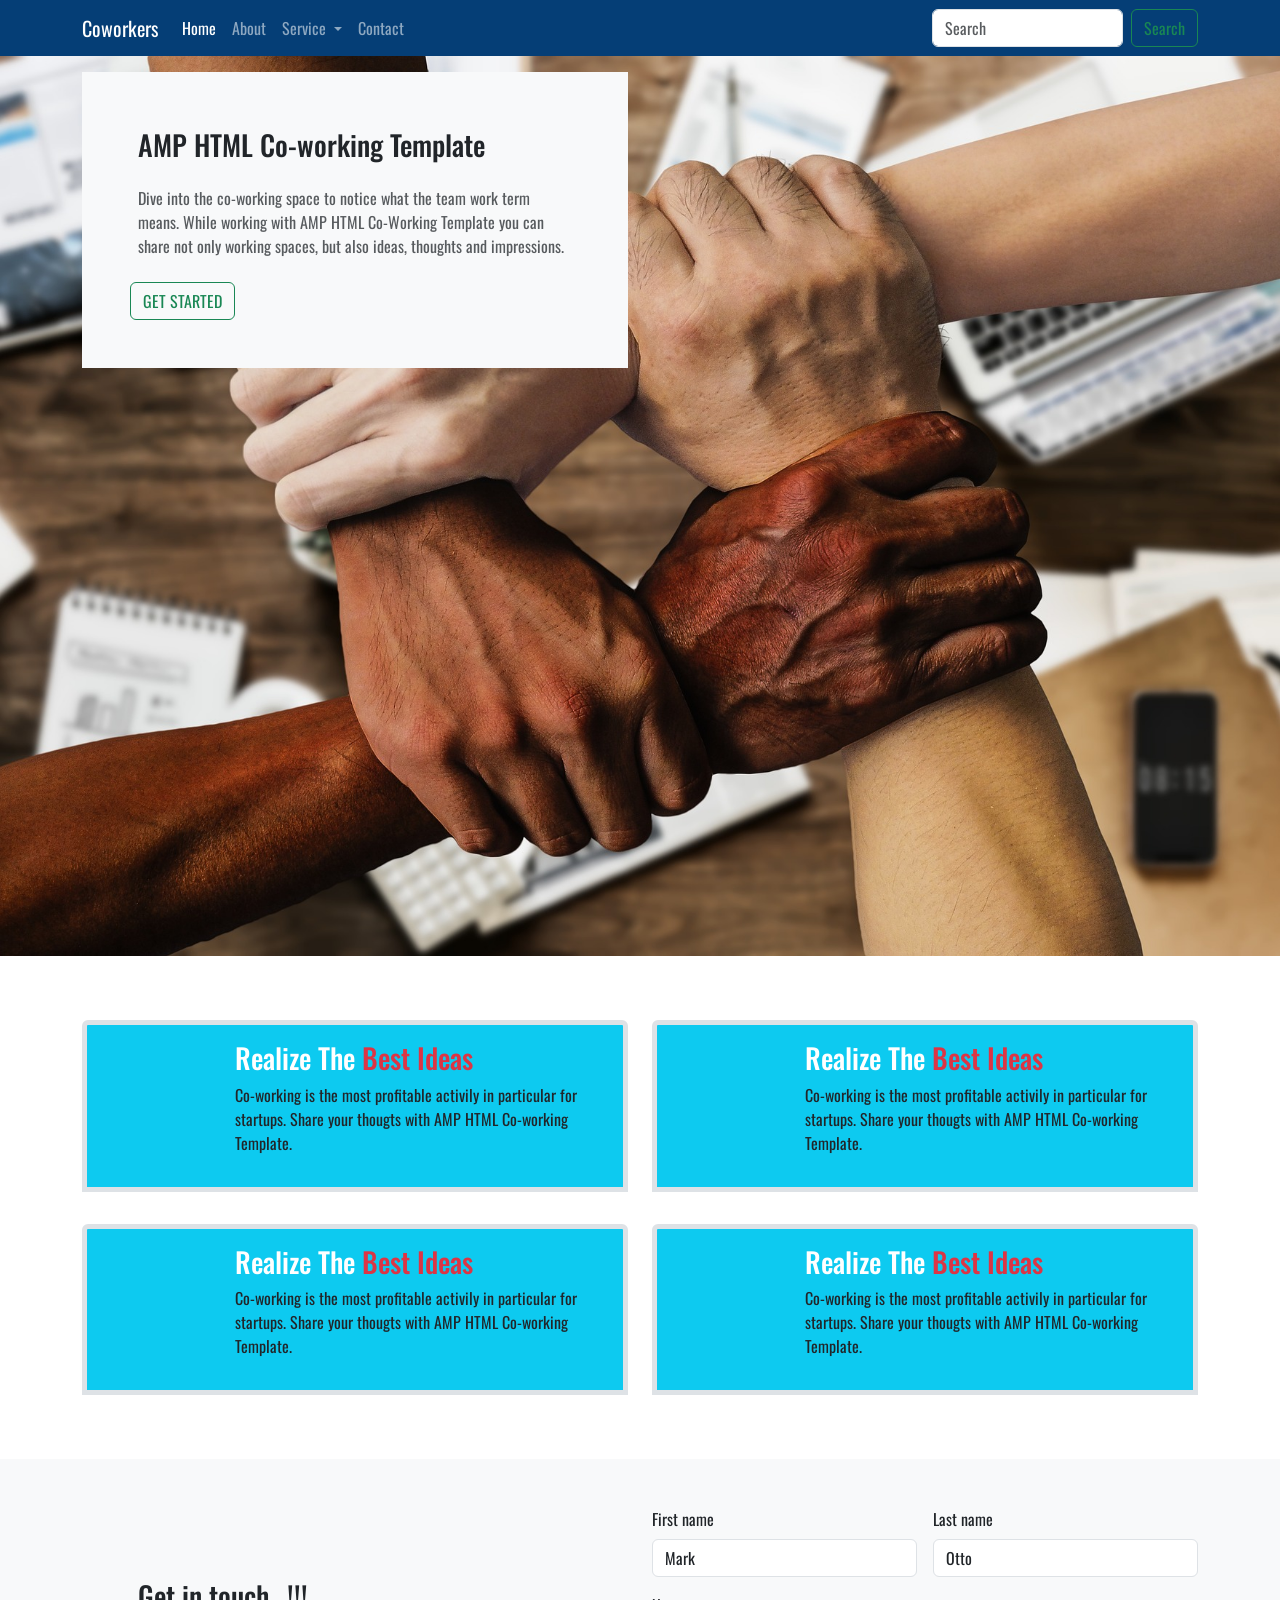
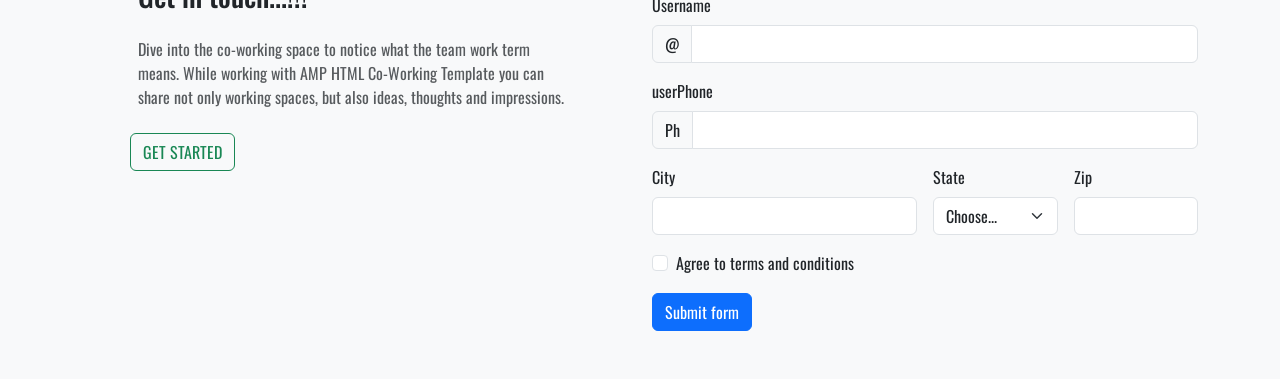
<file: bootstrap/index.html>
<!DOCTYPE html>
<html lang="en">

<head>
    <meta charset="UTF-8">
    <meta name="viewport" content="width=device-width, initial-scale=1.0">
    <title>Hii Co workrs</title>
    <link rel="shortcut icon" href="assets/logo.png" type="image/x-icon">
    <link href="https://cdn.jsdelivr.net/npm/bootstrap@5.0.2/dist/css/bootstrap.min.css" rel="stylesheet"
        crossorigin="anonymous">

    <script src="https://cdn.jsdelivr.net/npm/bootstrap@5.0.2/dist/js/bootstrap.bundle.min.js"
        crossorigin="anonymous"></script>
    <link rel="stylesheet" href="style.css">
    <link href="
        https://cdn.jsdelivr.net/npm/bootstrap-icons@1.13.2/font/bootstrap-icons.min.css
        " rel="stylesheet">
</head>

<body>

    <header>
        <nav class="navbar navbar-expand-lg navbar-dark bg-dark mynav">
            <div class=" container">
                <a class="navbar-brand" href="#">Coworkers</a>
                <button class="navbar-toggler" type="button" data-bs-toggle="collapse"
                    data-bs-target="#navbarSupportedContent" aria-controls="navbarSupportedContent"
                    aria-expanded="false" aria-label="Toggle navigation">
                    <span class="navbar-toggler-icon"></span>
                </button>
                <div class="collapse navbar-collapse" id="navbarSupportedContent">
                    <ul class="navbar-nav me-auto mb-2 mb-lg-0">
                        <li class="nav-item">
                            <a class="nav-link active" aria-current="page" href="#">Home</a>
                        </li>
                        <li class="nav-item">
                            <a class="nav-link" href="#">About</a>
                        </li>
                        <li class="nav-item dropdown">
                            <a class="nav-link dropdown-toggle" href="#" id="navbarDropdown" role="button"
                                data-bs-toggle="dropdown" aria-expanded="false">
                                Service
                            </a>
                            <ul class="dropdown-menu" aria-labelledby="navbarDropdown">
                                <li><a class="dropdown-item" href="#">Web</a></li>
                                <li><a class="dropdown-item" href="#">Mobile</a></li>
                                <li>
                                    <hr class="dropdown-divider">
                                </li>
                                <li><a class="dropdown-item" href="#">Others</a></li>
                            </ul>
                        </li>
                        <li class="nav-item">
                            <a class="nav-link" href="#">Contact </a>
                        </li>
                    </ul>
                    <form class="d-flex">
                        <input class="form-control me-2" type="search" placeholder="Search" aria-label="Search">
                        <button class="btn btn-outline-success" type="submit">Search</button>
                    </form>
                </div>
            </div>
        </nav>
    </header>

    <section class="herosec">
        <div class="container">
            <div class="row">
                <div class="col-md-6">
                    <div class="herocontent bg-light p-5 my-3">
                        <h1 class="fs-3 p-2"> AMP HTML Co-working Template</h1>
                        <p class="text-muted p-2">
                            Dive into the co-working space to notice what the team work term means. While working with
                            AMP HTML
                            Co-Working Template you can share not only working spaces, but also ideas, thoughts and
                            impressions.
                        </p>
                        <button type="button" class="btn btn-outline-success">GET STARTED</button>
                    </div>
                </div>
                <div class="col-md-6">
                </div>
            </div>
        </div>
    </section>

    <section class="adsec py-5">
        <div class="container">
            <div class="row">
                <div class="col-md-6">
                    <div class="adpart bg-info p-3 my-3 border border-5 rounded-top">
                        <div class="row">
                            <div class="col-md-3">
                                <div class="adicons text-danger fs-1 text-center">
                                    <i class="bi bi-bluesky"></i>
                                </div>
                            </div>
                            <div class="col-md-9">
                                <div class="adcontent">
                                    <h3 class="text-white">Realize The <span class="text-danger">Best Ideas</span></h3>
                                    <p>Co-working is the most profitable activily in particular for startups. Share your
                                        thougts with
                                        AMP HTML Co-working Template.</p>
                                </div>
                            </div>
                        </div>
                    </div>
                </div>
                <div class="col-md-6">
                    <div class="adpart bg-info p-3 my-3 border border-5 rounded-top">
                        <div class="row">
                            <div class="col-md-3">
                                <div class="adicons text-danger fs-1 text-center">
                                    <i class="bi bi-bluesky"></i>
                                </div>
                            </div>
                            <div class="col-md-9">
                                <div class="adcontent">
                                    <h3 class="text-white">Realize The <span class="text-danger">Best Ideas</span></h3>
                                    <p>Co-working is the most profitable activily in particular for startups. Share your
                                        thougts with
                                        AMP HTML Co-working Template.</p>
                                </div>
                            </div>
                        </div>
                    </div>
                </div>
            </div>


            <div class="row">
                <div class="col-md-6">
                    <div class="adpart bg-info p-3 my-3 border border-5 rounded-top">
                        <div class="row">
                            <div class="col-md-3">
                                <div class="adicons text-danger fs-1 text-center">
                                    <i class="bi bi-bluesky"></i>
                                </div>
                            </div>
                            <div class="col-md-9">
                                <div class="adcontent">
                                    <h3 class="text-white">Realize The <span class="text-danger">Best Ideas</span></h3>
                                    <p>Co-working is the most profitable activily in particular for startups. Share your
                                        thougts with
                                        AMP HTML Co-working Template.</p>
                                </div>
                            </div>
                        </div>
                    </div>
                </div>
                <div class="col-md-6">
                    <div class="adpart bg-info p-3 my-3 border border-5 rounded-top">
                        <div class="row">
                            <div class="col-md-3">
                                <div class="adicons text-danger fs-1 text-center">
                                    <i class="bi bi-bluesky"></i>
                                </div>
                            </div>
                            <div class="col-md-9">
                                <div class="adcontent">
                                    <h3 class="text-white">Realize The <span class="text-danger">Best Ideas</span></h3>
                                    <p>Co-working is the most profitable activily in particular for startups. Share your
                                        thougts with
                                        AMP HTML Co-working Template.</p>
                                </div>
                            </div>
                        </div>
                    </div>
                </div>
            </div>
        </div>
    </section>

    <section class="contactform py-5 bg-light">
        <div class="container">
            <div class="row">
                <div class="col-md-6">
                    <div class="herocontent bg-light p-5 my-3">
                        <h1 class="fs-3 p-2"> Get in touch...!!!</h1>
                        <p class="text-muted p-2">
                            Dive into the co-working space to notice what the team work term means. While working with
                            AMP HTML
                            Co-Working Template you can share not only working spaces, but also ideas, thoughts and
                            impressions.
                        </p>
                        <button type="button" class="btn btn-outline-success">GET STARTED</button>
                    </div>
                </div>
                <div class="col-md-6">
                    <div class="mycontcatfomr">
                        <form class="row g-3 needs-validation" novalidate>
                            <div class="col-md-6">
                                <label for="validationCustom01" class="form-label">First name</label>
                                <input type="text" class="form-control" id="validationCustom01" value="Mark" required>
                                <div class="valid-feedback">
                                    Looks good!
                                </div>
                            </div>
                            <div class="col-md-6">
                                <label for="validationCustom02" class="form-label">Last name</label>
                                <input type="text" class="form-control" id="validationCustom02" value="Otto" required>
                                <div class="valid-feedback">
                                    Looks good!
                                </div>
                            </div>
                            <div class="col-md-12">
                                <label for="validationCustomUsername" class="form-label">Username</label>
                                <div class="input-group has-validation">
                                    <span class="input-group-text" id="inputGroupPrepend">@</span>
                                    <input type="text" class="form-control" id="validationCustomUsername"
                                        aria-describedby="inputGroupPrepend" required>
                                    <div class="invalid-feedback">
                                        Please choose a username.
                                    </div>
                                </div>
                            </div>
                            <div class="col-md-12">
                                <label for="validationCustomUsername" class="form-label">userPhone</label>
                                <div class="input-group has-validation">
                                    <span class="input-group-text" id="inputGroupPrepend">Ph</span>
                                    <input type="text" class="form-control" id="validationCustomUsername"
                                        aria-describedby="inputGroupPrepend" required>
                                    <div class="invalid-feedback">
                                        Please choose a username.
                                    </div>
                                </div>
                            </div>
                            <div class="col-md-6">
                                <label for="validationCustom03" class="form-label">City</label>
                                <input type="text" class="form-control" id="validationCustom03" required>
                                <div class="invalid-feedback">
                                    Please provide a valid city.
                                </div>
                            </div>
                            <div class="col-md-3">
                                <label for="validationCustom04" class="form-label">State</label>
                                <select class="form-select" id="validationCustom04" required>
                                    <option selected disabled value="">Choose...</option>
                                    <option>...</option>
                                </select>
                                <div class="invalid-feedback">
                                    Please select a valid state.
                                </div>
                            </div>
                            <div class="col-md-3">
                                <label for="validationCustom05" class="form-label">Zip</label>
                                <input type="text" class="form-control" id="validationCustom05" required>
                                <div class="invalid-feedback">
                                    Please provide a valid zip.
                                </div>
                            </div>
                            <div class="col-md-12">
                                <div class="form-check">
                                    <input class="form-check-input" type="checkbox" value="" id="invalidCheck" required>
                                    <label class="form-check-label" for="invalidCheck">
                                        Agree to terms and conditions
                                    </label>
                                    <div class="invalid-feedback">
                                        You must agree before submitting.
                                    </div>
                                </div>
                            </div>
                            <div class="col-12">
                                <button class="btn btn-primary" type="submit">Submit form</button>
                            </div>
                        </form>
                    </div>
                </div>
            </div>
        </div>
    </section>


    <!-- <script src="https://cdn.jsdelivr.net/npm/@popperjs/core@2.9.2/dist/umd/popper.min.js" integrity="sha384-IQsoLXl5PILFhosVNubq5LC7Qb9DXgDA9i+tQ8Zj3iwWAwPtgFTxbJ8NT4GN1R8p" crossorigin="anonymous"></script>
<script src="https://cdn.jsdelivr.net/npm/bootstrap@5.0.2/dist/js/bootstrap.min.js" integrity="sha384-cVKIPhGWiC2Al4u+LWgxfKTRIcfu0JTxR+EQDz/bgldoEyl4H0zUF0QKbrJ0EcQF" crossorigin="anonymous"></script> -->

    <script src="script.js"></script>
</body>

</html>
</file>
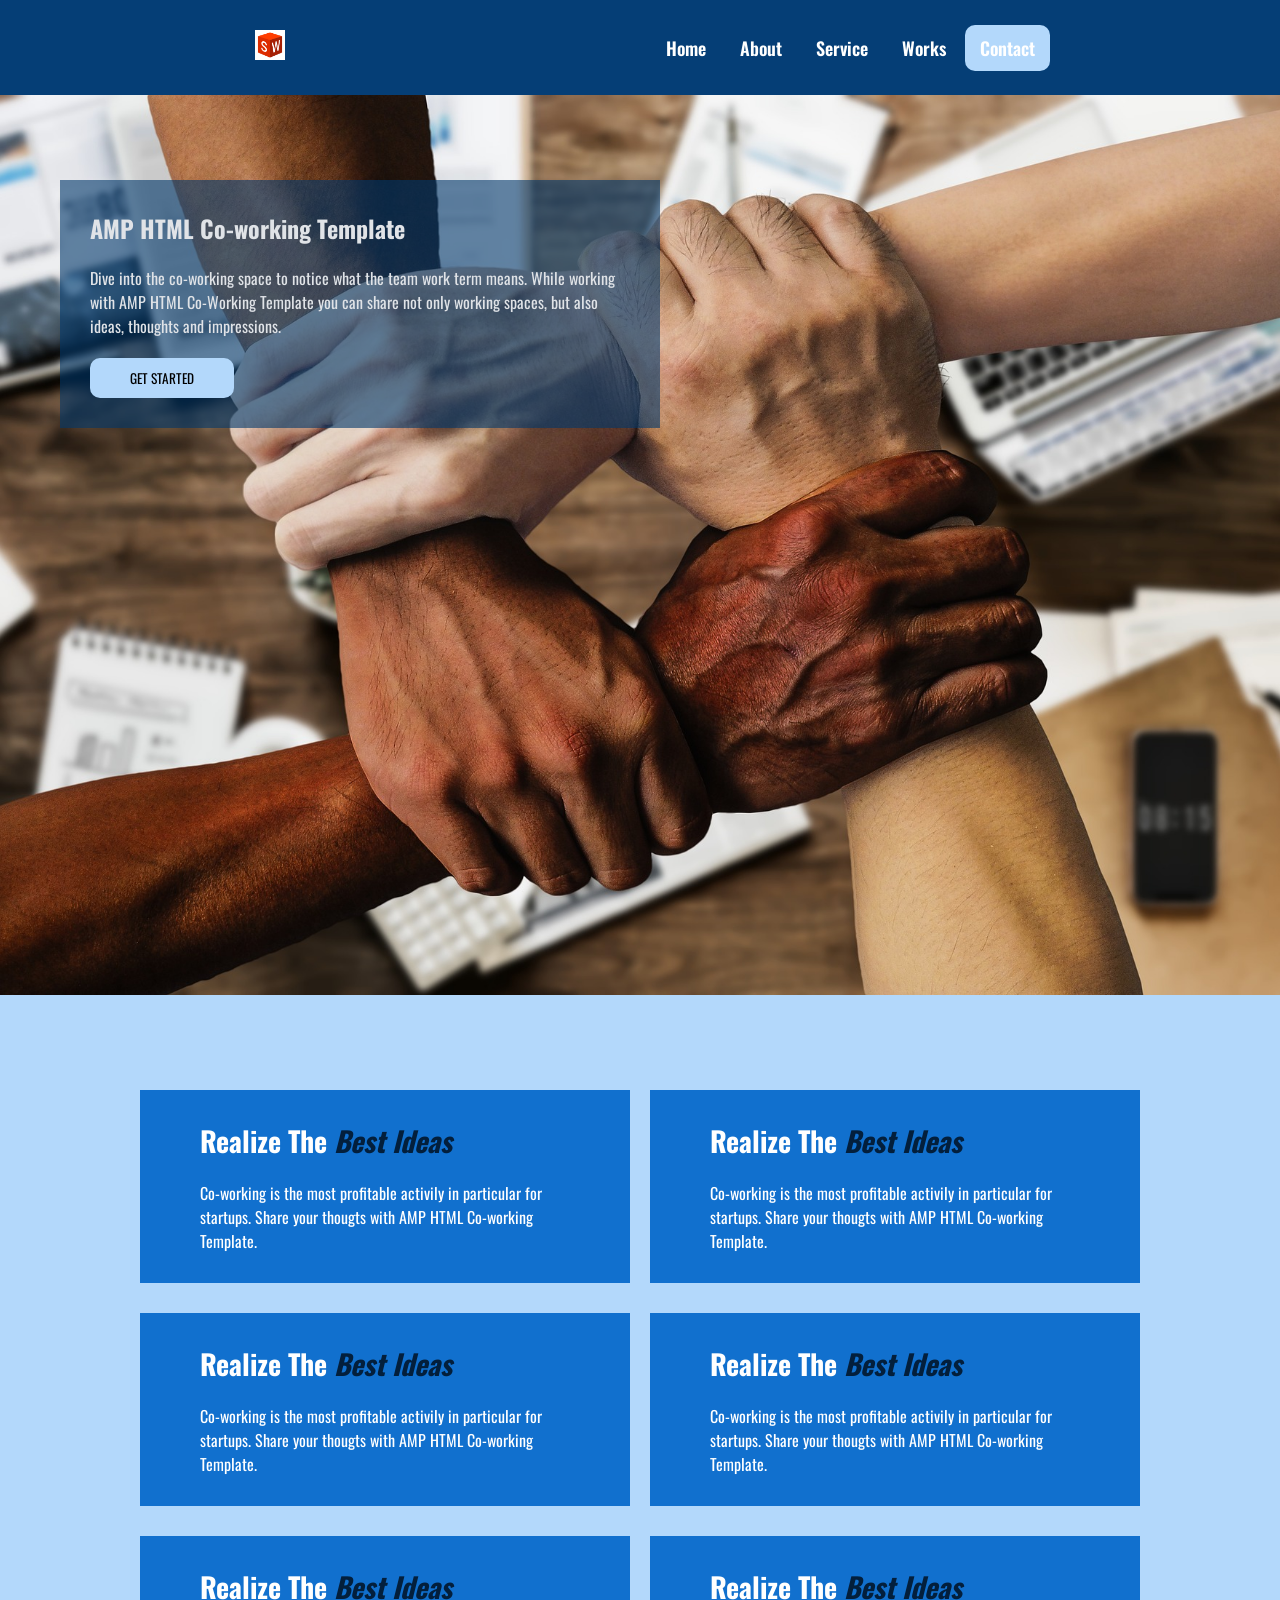
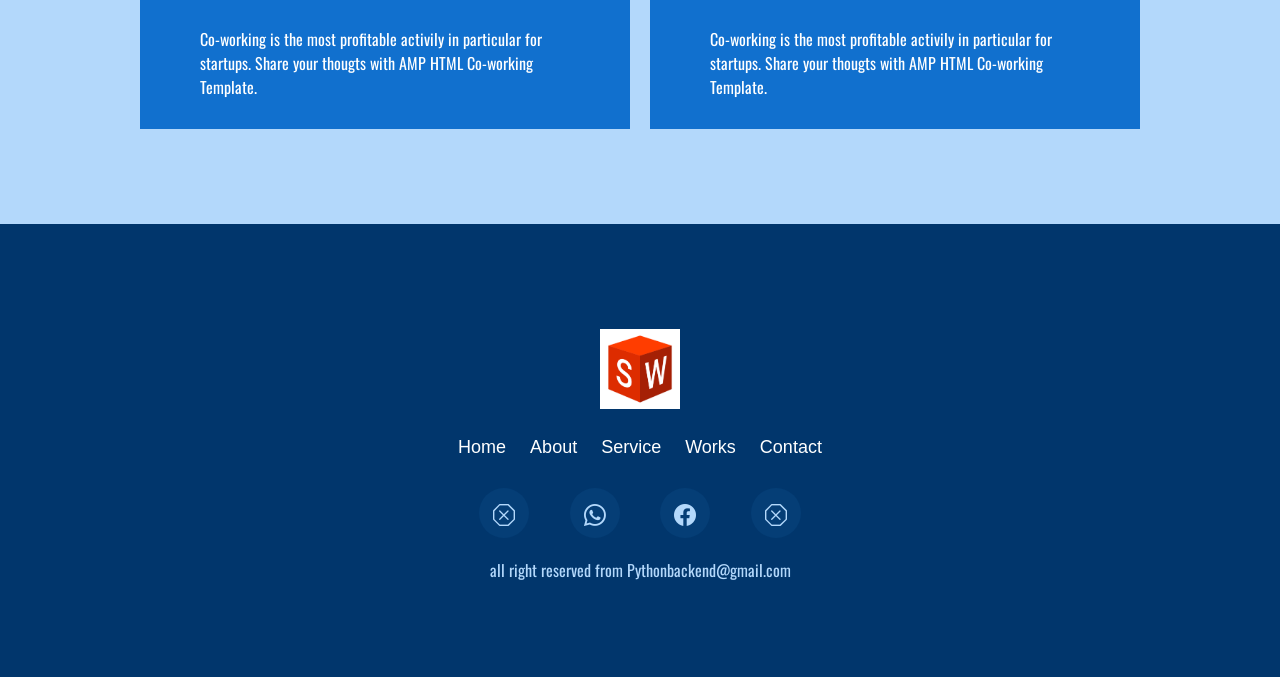
<file: coworkers/index.html>
<!DOCTYPE html>
<html lang="en">

<head>
    <meta charset="UTF-8">
    <meta name="viewport" content="width=device-width, initial-scale=1.0">
    <link rel="shortcut icon" href="assets/logo.png" type="image/x-icon">
    <title>Workers Co !!</title>
    <link rel="stylesheet" href="style.css">
    <link href="
        https://cdn.jsdelivr.net/npm/bootstrap-icons@1.13.2/font/bootstrap-icons.min.css
        " rel="stylesheet">
</head>

<body>

    <header>
        <div class="logo">
            <div class="img"><a href="#"><img src="assets/logo.png" alt="logo"></a></div>
            <div class="mobileicon"><i class="bi bi-justify-right" id="myicons"></i></div>
        </div>
        <div class="menus" id="mymenus">
            <ul>
                <li><a href="#">Home</a></li>
                <li><a href="#">About</a></li>
                <li><a href="#">Service</a></li>
                <li class="mainlist"><a href="#">Works</a>
                    <ul class="sublist">
                        <li><a href="#">Web workd</a></li>
                        <li><a href="#">Apps </a></li>
                        <li><a href="#">Mobile </a></li>
                    </ul>
                </li>
                <li class="btn"><a href="#">Contact</a></li>
            </ul>
        </div>
    </header>

    <section class="herosec">
        <div class="herocontent">
            <h1> AMP HTML Co-working Template</h1>
            <p>
                Dive into the co-working space to notice what the team work term means. While working with AMP HTML
                Co-Working Template you can share not only working spaces, but also ideas, thoughts and impressions.
            </p>
            <button class="btn"> GET STARTED</button>
        </div>
    </section>

    <section class="adsec">
        <div class="adpart">
            <div class="adbox">
                <div class="adicon">
                    <i class="bi bi-bluesky"></i>
                </div>
                <div class="adcontent">
                    <h3>Realize The <span>Best Ideas</span></h3>
                    <p>Co-working is the most profitable activily in particular for startups. Share your thougts with
                        AMP HTML Co-working Template.</p>
                </div>
            </div>
            <div class="adbox">
                <div class="adicon">
                    <i class="bi bi-bluesky"></i>
                </div>
                <div class="adcontent">
                    <h3>Realize The <span>Best Ideas</span></h3>
                    <p>Co-working is the most profitable activily in particular for startups. Share your thougts with
                        AMP HTML Co-working Template.</p>
                </div>
            </div>
            <div class="adbox">
                <div class="adicon">
                    <i class="bi bi-bluesky"></i>
                </div>
                <div class="adcontent">
                    <h3>Realize The <span>Best Ideas</span></h3>
                    <p>Co-working is the most profitable activily in particular for startups. Share your thougts with
                        AMP HTML Co-working Template.</p>
                </div>
            </div>
            <div class="adbox">
                <div class="adicon">
                    <i class="bi bi-bluesky"></i>
                </div>
                <div class="adcontent">
                    <h3>Realize The <span>Best Ideas</span></h3>
                    <p>Co-working is the most profitable activily in particular for startups. Share your thougts with
                        AMP HTML Co-working Template.</p>
                </div>
            </div>

            <div class="adbox">
                <div class="adicon">
                    <i class="bi bi-bluesky"></i>
                </div>
                <div class="adcontent">
                    <h3>Realize The <span>Best Ideas</span></h3>
                    <p>Co-working is the most profitable activily in particular for startups. Share your thougts with
                        AMP HTML Co-working Template.</p>
                </div>
            </div>
            <div class="adbox">
                <div class="adicon">
                    <i class="bi bi-bluesky"></i>
                </div>
                <div class="adcontent">
                    <h3>Realize The <span>Best Ideas</span></h3>
                    <p>Co-working is the most profitable activily in particular for startups. Share your thougts with
                        AMP HTML Co-working Template.</p>
                </div>
            </div>
        </div>
    </section>


    <footer>
        <div class="footerbox">
            <img src="assets/logo.png" alt="logo">
            <ul>
                <li><a href="#">Home</a></li>
                <li><a href="#">About</a></li>
                <li><a href="#">Service</a></li>
                <li><a href="#">Works</a></li>
                <li><a href="#">Contact</a></li>
            </ul>
            <div class="icons">
                <div class="icon"><i class="bi bi-x-octagon"></i></div>
                <div class="icon"><i class="bi bi-whatsapp"></i></div>
                <div class="icon"><i class="bi bi-facebook"></i></div>
                <div class="icon"><i class="bi bi-x-octagon"></i></div>
            </div>
            <div class="bottonfooter">
                <p>all right reserved from Pythonbackend@gmail.com</p>
            </div>
        </div>
    </footer>


    <script src="script.js"></script>
</body>

</html>
</file>
<file: bootstrap/style.css>
@import url('https://fonts.googleapis.com/css2?family=Archivo+Black&family=Caacupe+One&family=Google+Sans:ital,opsz,wght@0,17..18,400..700;1,17..18,400..700&family=Open+Sans:ital,wght@0,300..800;1,300..800&family=Oswald:wght@200..700&display=swap');

* {
    padding: 0%;
    margin: 0%;
    box-sizing: border-box;
    font-family: "Oswald", sans-serif;
}

::root {
    --primarycolor: #053e76;
    --secondarycolor: #1170ce;
    --tersarycolor: #b3d8fb;
}


.mynav {
    background-color: #053e76 !important;
}

.herosec {
    background-image: url("assets/hero\ images.jpg");
    background-position: center;
    background-repeat: no-repeat;
    background-size: cover;
    height: 100vh;
}
</file>
<file: coworkers/style.css>
@import url('https://fonts.googleapis.com/css2?family=Archivo+Black&family=Caacupe+One&family=Google+Sans:ital,opsz,wght@0,17..18,400..700;1,17..18,400..700&family=Open+Sans:ital,wght@0,300..800;1,300..800&family=Oswald:wght@200..700&display=swap');

* {
    padding: 0%;
    margin: 0%;
    box-sizing: border-box;
    font-family: "Oswald", sans-serif;
}

::root {
    --primarycolor: #053e76;
    --secondarycolor: #1170ce;
    --tersarycolor: #b3d8fb;
}

header {
    background-color: #053e76;
    padding: 5px 60px;
    display: flex;
    justify-content: space-around;
    align-items: center;
}

.logo {
    padding: 10px;
    margin: 5px;
    display: flex;
    align-items: center;
    justify-content: space-around;
}

.logo img {
    width: 50px;
    padding: 10px;
}

.logo i {
    font-size: 22px;
    font-weight: 600;
    display: none;
}

.menus ul li {
    list-style-type: none;
    display: inline-block;
    padding: 10px 15px;
}

.menus a {
    color: #fff;
    font-size: 18px;
    font-weight: 600;
    text-decoration: none;
}

.menus .mainlist {
    position: relative;
}

.menus .mainlist:hover .sublist {
    display: block;
}

.menus .sublist {
    position: absolute;
    /* background-color: #b3d8fb; */
    width: 150px;
    padding: 10px;
    display: none;
}

.menus .sublist li {
    display: block;
    background-color: #1170ce;
    margin: 5px 0;
}

.btn {
    background-color: #b3d8fb;
    border: none;
    padding: 10px 40px;
    border-radius: 10px;
}

footer {
    background-color: #01366c;
    color: #b3d8fb;
    padding: 75px 0;
    display: flex;
    justify-content: center;
    align-items: center;
}

.footerbox {
    /* background-color: #f6f6f653; */
    padding: 20px 30px;
    text-align: center;
}

.footerbox img {
    width: 100px;
    padding: 10px;
}

.footerbox ul li {
    list-style-type: none;
    display: inline-block;
    padding: 10px;
}

.footerbox a {
    color: #fff;
    font-family: 'Franklin Gothic Medium', 'Arial Narrow', Arial, sans-serif;
    font-weight: 400;
    font-size: 18px;
    text-decoration: none;
}

.icons {
    padding: 20px 10px;
    display: flex;
    justify-content: space-around;
    align-items: center;
}

.footerbox .icon {
    background-color: #053e76;
    width: 50px;
    height: 50px;
    border-radius: 50%;
    display: flex;
    justify-content: center;
    align-items: center;
}

.footerbox i {
    font-size: 22px;
}


.herosec {
    background-image: url('assets/hero\ images.jpg');
    background-position: center;
    background-repeat: no-repeat;
    background-size: cover;
    height: 100vh;
    padding: 75px 60px;
}

.herocontent {
    background-color: #01376c99;
    padding: 20px;
    margin: 10px 0;
    width: 600px;
    color: #e0e3e7;
}

.herocontent h1 {
    padding: 10px;
}

.herocontent p {
    padding: 10px;
}

.herocontent button {
    margin: 10px 10px;
}

.adsec {
    padding: 75px 60px;
    background-color: #b3d8fb;
}

.adbox {
    background-color: #1170ce;
    color: #fff;
    padding: 20px 30px;
    display: flex;
    justify-content: space-around;
    align-items: start;
    margin: 10px 5px;
}

.adbox i {
    font-size: 56px;
    padding: 10px;
}

.adbox h3 {
    font-size: 28px;
    padding: 10px;
}

.adbox span {
    color: #031f3c;
    font-style: italic;
}

.adbox p {
    padding: 10px;
}

.adpart {
    padding: 10px;
    display: grid;
    grid-template-columns: 500px 500px;
    gap: 10px;
    justify-content: center;
    align-items: center;
}

@media (min-width: 320px) and (max-width:481px) {
    header {
        background-color: rgb(2, 49, 33);
        display: block;
        padding: 10px 20px;
        position: relative;
    }

    .logo i {
        display: block;
        color: #fff;
    }

    .menus ul li {
        display: block;
    }

    .menus {
        background-color: #053e76;
        padding: 10px;
        width: 100%;
        position: absolute;
        left: -100%;
    }

    .menus.open {
        left: 0;
    }

    .herosec {
        padding: 60px 0;
    }

    .herocontent {
        width: inherit;
        text-align: center;
    }

    .adsec {
        padding: 60px 0;
    }

    .adpart {
        display: block;
    }

    .adbox {
        display: block;
        text-align: center;
    }

    .adbox h3 {
        font-size: 22px;
    }
}

@media (min-width: 481px) and (max-width:768px) {
    header {
        background-color: rgb(2, 49, 33);
        display: block;
        padding: 10px 20px;
        position: relative;
    }

    .logo i {
        display: block;
        color: #fff;
    }

    .menus ul li {
        display: block;
    }

    .menus {
        background-color: #053e76;
        padding: 10px;
        width: 100%;
        position: absolute;
        left: -100%;
    }

    .menus.open {
        left: 0;
    }
}
</file>
